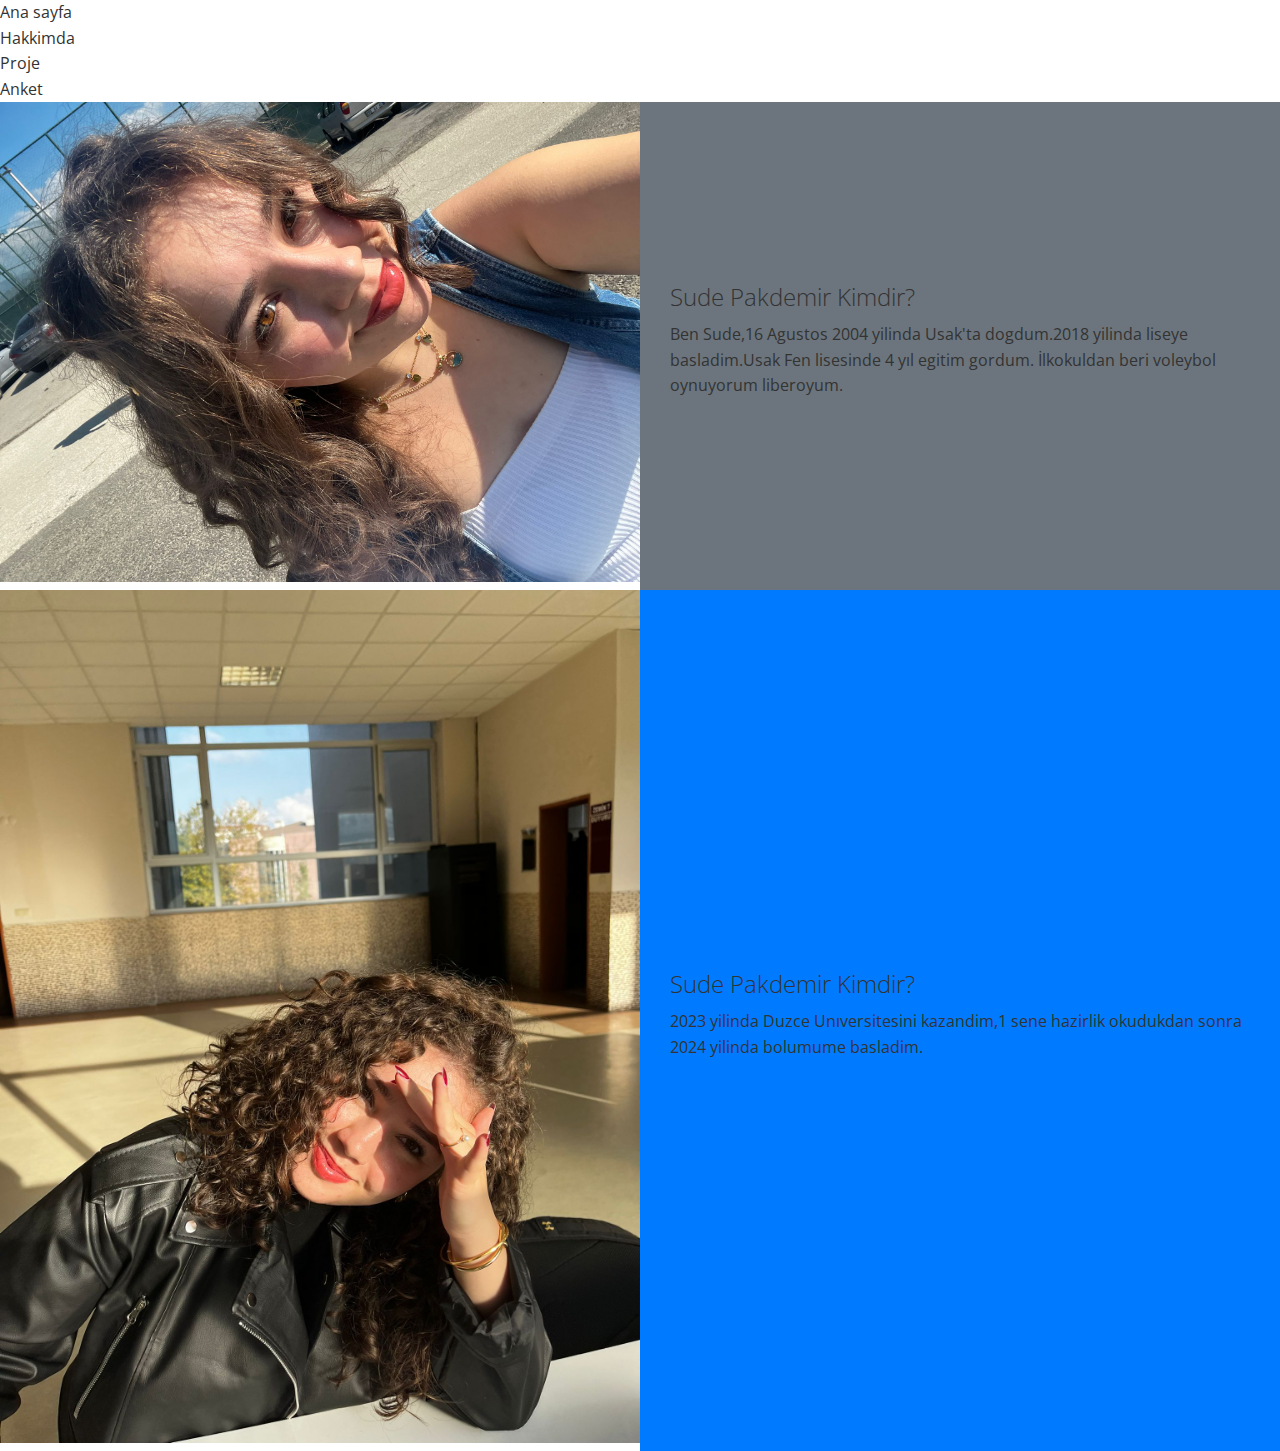
<file: index2.html>
<!DOCTYPE html>
<html lang="tr">
<head>
    <meta charset="UTF-8">
    <meta http-equiv="X-UA-Compatible" content="IE=edge">


<meta name="viewport" content="width=device-width, initial-scale=1.0" />
<link rel="stylesheet" href="https://cdnjs.cloudflare.com/ajax/libs/font-awesome/5.13.0/css/all.min.css" integrity="sha512-L7MWcK7FNPcwNqnLdZq86lTHYLdQqZaz5YcAgE+5cnGmlw8JT03QB2+oxL100UeB6RlzZLUxCGSS4/++mNZdxw==" crossorigin="anonymous" referrerpolicy="no-referrer" />
<script src="script.js"></script>
    
    
<link rel="stylesheet" href="style.css" >
<link rel="stylesheet" href="utils.css">

   
</head>
<body>

  
    


      
  <nav>
    <ul>
      <li><a href="index.html" class=".active">Ana sayfa</a></li>
            <li><a href="index2.html" class=".active">Hakkimda</a></li>
            <li><a href="index3.html"class=".active">Proje</a></li>
            
            <li><a href="index4.html" class=".active">Anket</a></li>
    </ul>
    </nav>


      </h1>
 
    <main>

<!-- hakkinda-->
       <article>
      <section id="hakkında" class="flex-columns flex-reverse" >
  
        <div class="row">
          <div class="column">
            <div class="column-1">
              <img src="bg.jpeg3.jpeg" alt="">
          
            </div>
          </div>

            
        
            <div class="column">
              <div class="column-2 bg-secondary">
                <h2>Sude Pakdemir Kimdir?</h2>
                <p>Ben Sude,16 Agustos 2004 yilinda Usak'ta dogdum.2018 yilinda liseye basladim.Usak Fen lisesinde 4 yıl egitim gordum.
                  İlkokuldan beri voleybol oynuyorum liberoyum.
                </p>
              </div>
            </div>
        </div>
        </section>

        <!-- hakkında-->
      <section id="hakkinda" class="flex-columns" >
  
        <div class="row">
          <div class="column">
            <div class="column-1">
              <img src="bg.jpeg4.jpeg" alt="">
          
            </div>
          </div>

            
        
            <div class="column">
              <div class="column-2 bg-primary">
                <h2>Sude Pakdemir Kimdir?</h2>
                <p>2023 yilinda Duzce Unıversitesini kazandim,1 sene hazirlik okudukdan sonra 2024 yilinda bolumume basladim.
                   </p>
              </div>
            </div>
        </div>
      </section>
       </main>

</body>
</html>
</file>
<file: style.css>
@import url('https://fonts.googleapis.com/css2?family=Open+Sans:ital,wght@0,300..800;1,300..800&family=Stylish&display=swap');





* {
  box-sizing: border-box;
    margin: 0;
    padding: 0;
    
  }
  html{
    font-size: 10px;
  }
  body{
    font-family: 'Open sans',sans-serif;
    font-size: 1.6rem;
    background: #fff;
    color:#333;
    line-height: 1.6;
  }
  ul{
    list-style: none;
  }
a{
color: #333;
text-decoration: none;
}
h1,h2{
  font-weight: 300;
  line-height: 1.2;


}
p{
  margin: 1rem 0;
}
img{
  width: 100%;
}
.text-center{
  test-align:center;
}

.navbar{
  display: flex;
  align-items: center;
  justify-content: space-between;
  background-color: var(--dark);
  opacity: 0.8;
  color:#fff;
  position: fixed;
  top:0;
  width:100%;
  height: 70px;
  padding: 0 3rem;
}
.navbar a{
  color: #fff;
  padding: 1rem 2rem;
  margin:0.5px;
}
.navbar a:hover {
  border-bottom: 2px solid var(--warning);
}

.navbar ul {
  display: flex;

}

.navbar .brand {
  font-weight: 400;
}

.navbar h1 {
  font-size: 3rem;
}

.navbar span{
  color: var(--warning);
}

* Aktif menü öğesi */
nav ul li a.active {
  color: #007bff; 
  font-weight: bold;
  border-bottom: 2px solid #007bff; 
}

/* header */

.main-header{
  background-image: url(bg.jpg1.jpeg) ;
  background-repeat: no-repeat;
  background-size: cover;
  background-position: center;
  height: 100vh;
  color:#fff;

}

.main-header .content{
  display: flex;
  flex-direction: column;
  align-items: center;
  justify-content: center;
  text-align: center;
  height: 100%;
  background: rgba(0,0,0,0.6);
}


.main-header * {
  z-index: 5;

}

.main-header h1 {
  font-size: 5.5rem;

}

.main-header .content p {
  font-size: 2.3rem;

}

/* icons */
.icons {
  padding: 30px;
}

.icons h3 {
  font-weight: 400;
  margin-bottom: 15px;
}

.icons i {
  background-color: var(--primary);
  color: #fff;
  padding: 1rem;
  border-radius: 50%;
  margin-bottom: 1.5rem;
}


/* hakkında */
#about {
  color: #fff;
}

#about h2{
  font-size: 4rem;
  font-weight: 400;
}

#about p{
  margin: 2rem 0;
}

.no-projects {
  display: flex;
  justify-content: center;
  align-items: center;
  height: 300px;
  font-size: 24px;
  font-weight: bold;
  color: #20ebbf;
}




.anket {
  background-color: #fff;
  padding: 30px;
  border-radius: 10px;
  box-shadow: 0 0 15px rgba(0, 0, 0, 0.1);
  width: 400px;
  text-align: center;
}


fieldset {
  margin-bottom: 20px;
  border: none;
}

legend {
  font-size: 18px;
  margin-bottom: 10px;
}

textarea {
  width: 100%;
  resize: none;
  border-radius: 5px;
  padding: 8px;
  border: 1px solid #ccc;
}

button {
  background-color: #007bff;
  color: white;
  border: none;
  padding: 10px 20px;
  border-radius: 5px;
  cursor: pointer;
  font-size: 16px;
}

button:hover {
  background-color: #0056b3;
}
</file>
<file: utils.css>
/*
#007bff
#6c757d
#28a745
#dc3545
#ffc107
#17a2b8
#343a40
#f8f9fa
*/
:root{
    --white:#fff;
    --primary:#007bff;
    --secondary:#6c757d;
    --success:#28a745;
    --danger:#dc3545;
    --warning:#ffc107;
    --info:#17a2b8;
    --dark:#343a40;
    --light:#f8f9fa;
    
}
/* text color */
.test-primary{color:var(--primary);}
.test-secondary{color:var(--secondary);}
.test-sucsess{color:var(--success);}
.test-danger{color:var(--danger);}
.test-warning{color:var(--warning);}
.test-info{color:var(--ingo);}
.test-dark{color:var(--dark);}
.test-light{color:var(--light);}

/* bg-colors */
.bg-secondary {background-color:var(--secondary);}
.bg-primary {background-color:var(--primary);}
.bg-sucsess {background-color:var(--success);}
.bg-danger {background-color:var(--danger);}
.bg-warning {background-color:var(--warning);}
.bg-info{background-color:var(--info);}
.bg-dark {background-color:var(--dark);}
.bg-light {background-color:var(--light);}

.btn{
    cursor: pointer;
    display: inline-block;
    padding:10px 30px;
    border:none;
    border-radius:5px;
}

    .btn:hover{
        opacity:0.9;
    }
    .btn-primary{
        color:var(--white);
        background-color: var(--primary);
    }
    .btn-secondary{
        color:var(--white);
        background-color: var(--secondary);
    }
    .btn-danger{
        color:var(--white);
        background-color: var(--danger);
    }
    .btn-warning{
        color:var(--white);
        background-color: var(--warning);
    }
    .btn-dark{
        color:var(--white);
        background-color: var(--dark);
    }
    .btn-outline {
        background: transparent;
        border: 1px solid var(--white);
        color: var(--white);
    }

    .btn-outline-primary{
        background:transparent;
        border: 1px solid var(--primary);
        color: var(--dark);

    }
    .btn-outline-primary:hover{
        background-color: var(--primary);
        border: 1px solid var(--primary);
        color: var(--white);
    }
    /* flex items */
    

  display: flex;
  justify-content: center;
  text-align: center;
  height: 100%;
}

.flex-items > div {
  padding: 20px;
  flex-basis: 100%;

}


.flex-items {
  display: flex;
  justify-content: center;
  text-align: center;
  height: 100%;
}

.flex-items > div {
  padding: 20px;
  flex-basis: 100%;

}

/* flex columns */
.flex-columns.flex-reverse.row{
    flex-direction: row-reverse;
    
}




.flex-columns .row{
    display: flex ;
    flex-direction: row;
    flex-wrap: wrap;
    width: 100%;
  }
  .flex-columns .column{
    flex: 1;
  }
  
  .flex-columns .column .column-1,
  .flex-columns .column .column-2 {
    height: 100%;
  
  }
  
  .flex-columns .column-2{
    display: flex;
    flex-direction: column;
    align-items: flex-start;
    justify-content: center;
    padding: 3rem;
  
  }
  /* flex grid */
</file>
